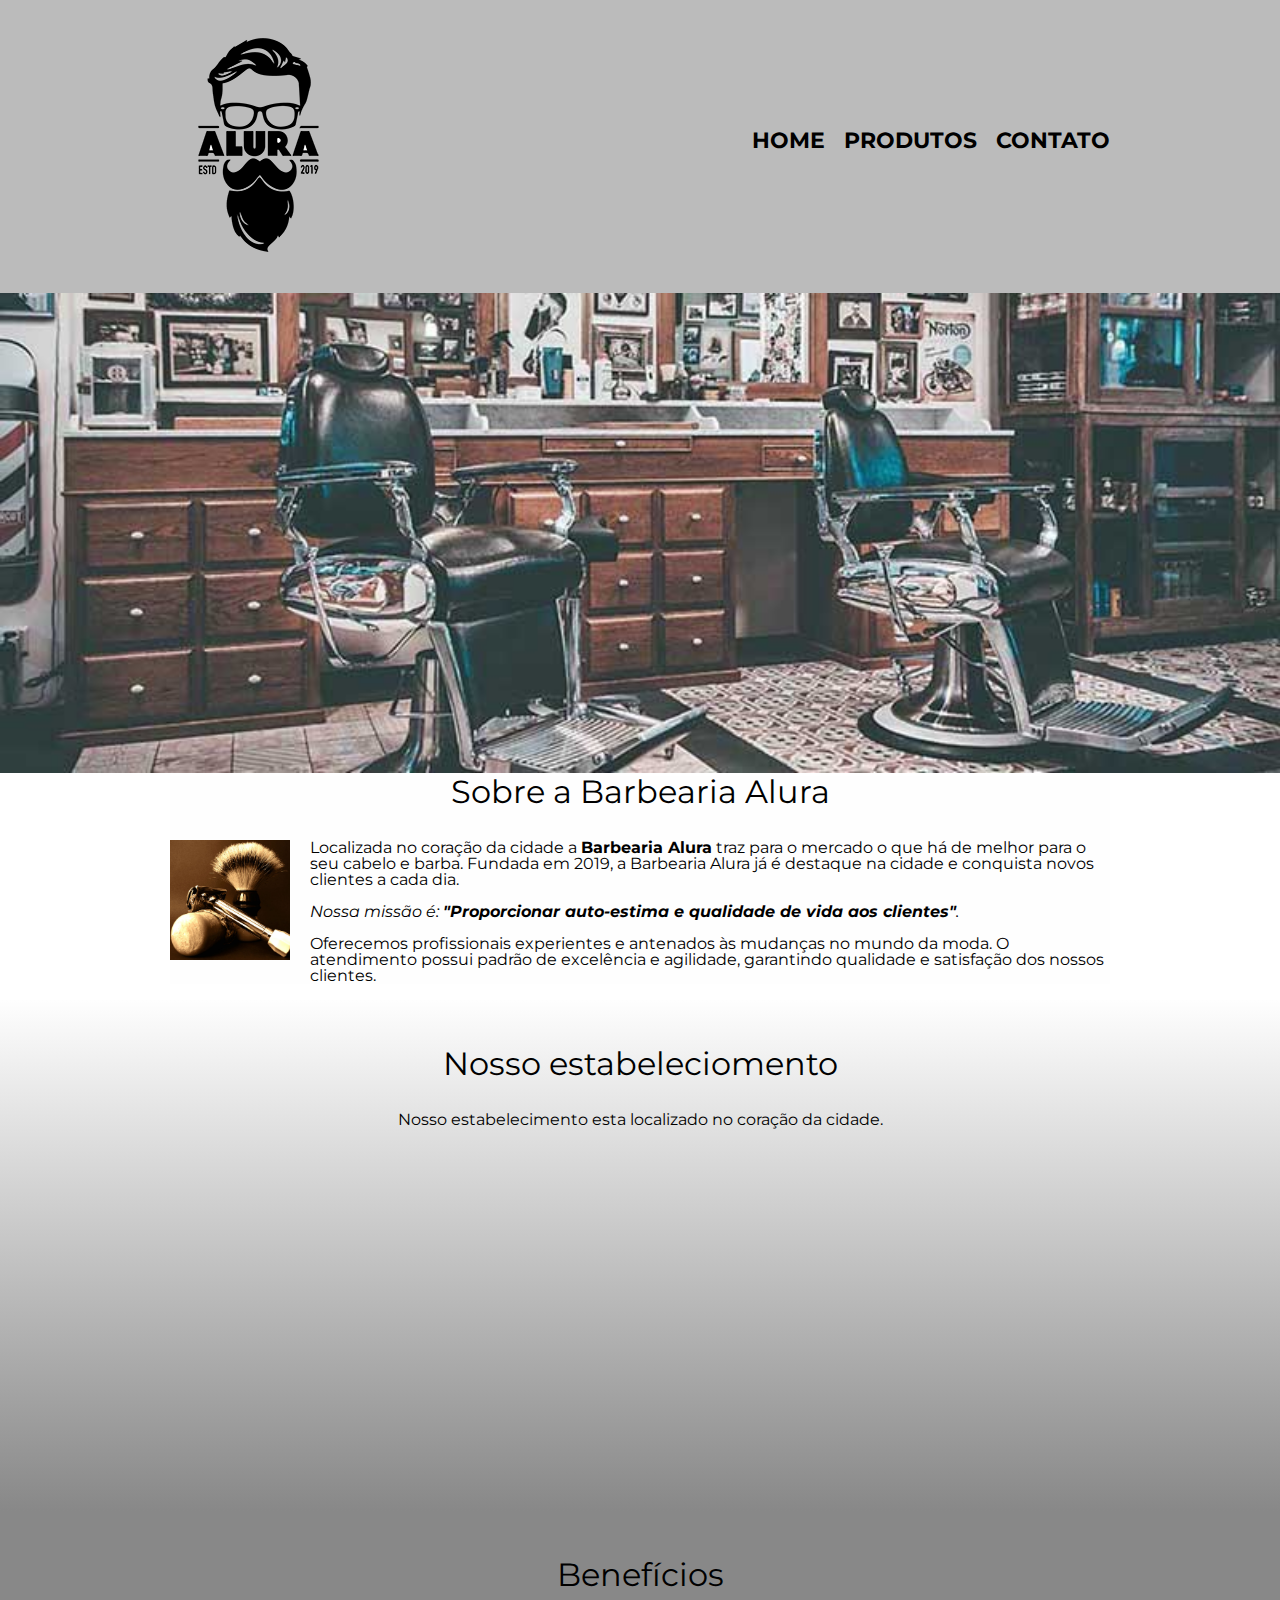
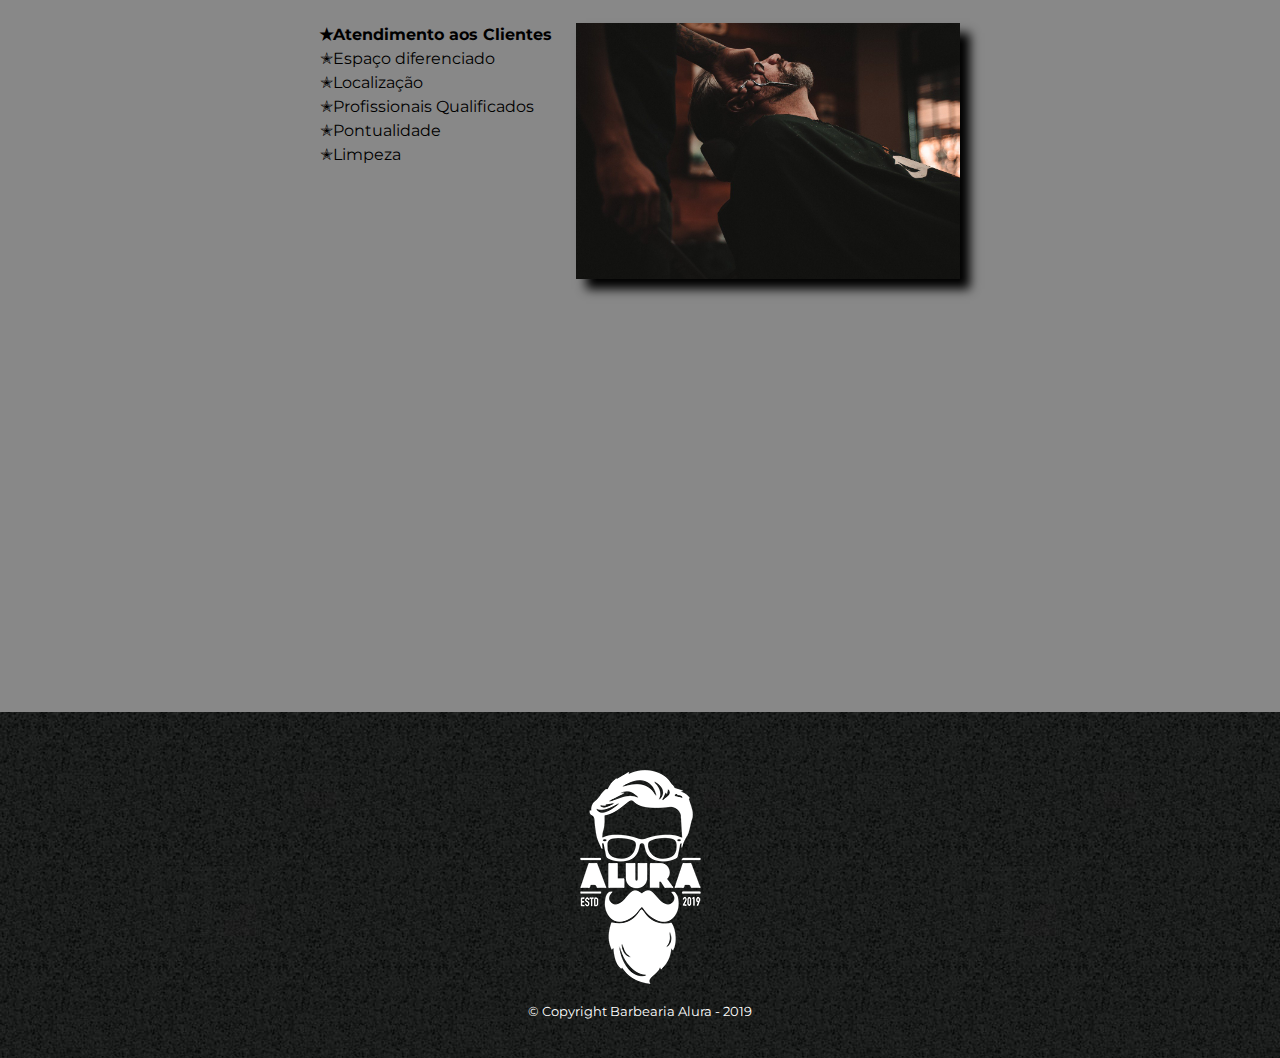
<file: index.html>
<!DOCTYPE html>
<html lang="pt-br">
	<head>
		<meta charset="UTF-8">
		<meta name="viewport" content="width=device-width">
		<title>Barbearia Alura</title>
		<link rel="stylesheet" href="reset.css">
        <link rel="stylesheet" href="style.css">
		<link href="https://fonts.googleapis.com/css?family=Montserrat&display=swap" rel="stylesheet">
	</head>

	<body>
		<header>
            <div class="caixa">
                <h1>
                    <img src="/imagens/logo.png" >
                </h1>
                <nav>    
                    <ul>
                        <li> <a href="index.html">Home</a> </li>
                        <li> <a href="produtos.html">Produtos</a> </li>
                        <li> <a href="contato.html">Contato</a></li>
                    </ul>
                </nav>
            </div>
        </header>

		<img class="banner" src="/imagens/banner.jpg">

		<main>
			<section class="principal">
				<h2 class="titulo-principal">Sobre a Barbearia Alura</h2>

				<img class= "utensilios "src="/imagens/utensilios.jpg" alt="Utensilios de um barbeiro.">
		
				<p>Localizada no coração da cidade a <strong>Barbearia Alura</strong> traz para o mercado o que há de melhor para o seu cabelo e barba. Fundada em 2019, a Barbearia Alura já é destaque na cidade e conquista novos clientes a cada dia.</p>

				<p id="missao"><em>Nossa missão é: <strong>"Proporcionar auto-estima e qualidade de vida aos clientes"</strong>.</em></p>

				<p>Oferecemos profissionais experientes e antenados às mudanças no mundo da moda. O atendimento possui padrão de excelência e agilidade, garantindo qualidade e satisfação dos nossos clientes.</p>
			</section>

			<section class="mapa">
				<h3 class="titulo-principal">Nosso estabeleciomento</h3>

				<p>Nosso estabelecimento esta localizado no coração da cidade.</p>
				<div class="mapa-conteudo">
					<iframe src="https://www.google.com/maps/embed?pb=!1m18!1m12!1m3!1d7692761.7127901185!2d-50.977116271644114!3d-19.702774085096646!2m3!1f0!2f0!3f0!3m2!1i1024!2i768!4f13.1!3m3!1m2!1s0x94ce5a2b2ed7f3a1%3A0xab35da2f5ca62674!2sCaelum%20-%20Escola%20de%20Tecnologia!5e0!3m2!1spt-BR!2sbr!4v1626234735885!5m2!1spt-BR!2sbr" 
					width="100%" height="300" style="border:0;" allowfullscreen="" loading="lazy"></iframe>
				</div>
				
			</section>

			<section class="beneficios">
				<h3 class="titulo-principal">Benefícios</h3>

				<div class="conteudo-beneficios">
					<ul class="lista-beneficios"> 
						<li class="itens">Atendimento aos Clientes</li>
						<li class="itens">Espaço diferenciado</li>
						<li class="itens">Localização</li>
						<li class="itens">Profissionais Qualificados</li>
						<li class="itens">Pontualidade</li>
						<li class="itens">Limpeza</li>
					</ul><img src="/imagens/beneficios.jpg" class="imagem-beneficios">
				</div>
				<div class="video">
					
					<iframe width=100% height="315" src="https://www.youtube.com/embed/wcVVXUV0YUY" title="YouTube video player" 
						frameborder="0" allow="accelerometer; autoplay; clipboard-write; encrypted-media; gyroscope; picture-in-picture" allowfullscreen>
					</iframe>
				</div>
			</section >
		</main>

		
		<footer>
            <img src="/imagens/logo-branco.png">
            <p class="copyright">
                &copy; Copyright Barbearia Alura - 2019
            </p>
        </footer>

	</body>
</html>
</file>
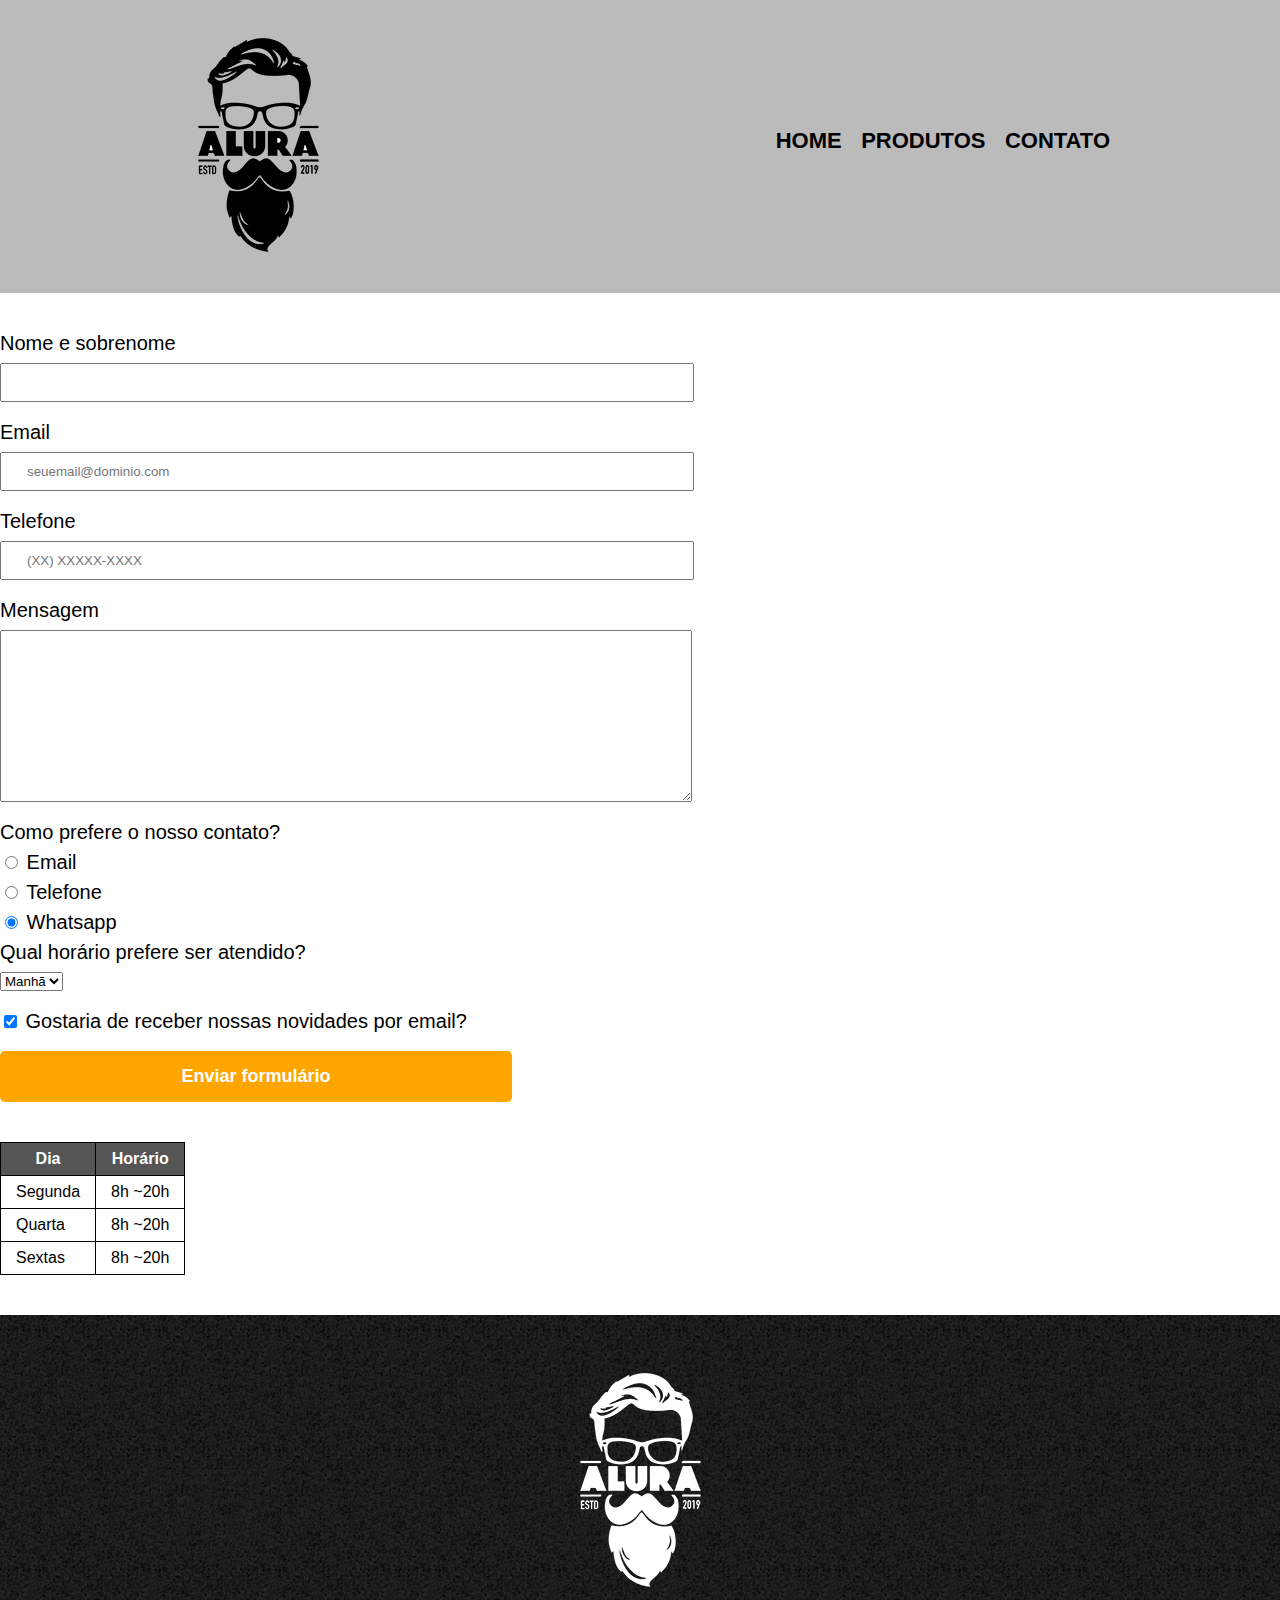
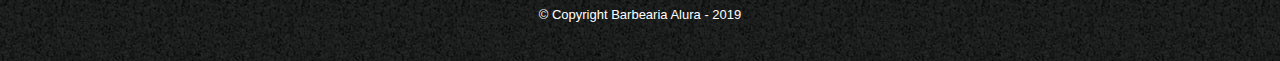
<file: contato.html>
<!DOCTYPE html>
<html>
    <head>
        <meta charset="UTF-8">
        <title>Contato - Barbearia Alura</title>

        <link rel="stylesheet" href="reset.css">
        <link rel="stylesheet" href="style.css">
    </head>
    <body>
        <header>
            <div class="caixa">
                <h1>
                    <img src="/imagens/logo.png" alt="Logo da Barbearia Alura" >
                </h1>
                <nav>    
                    <ul>
                        <li> <a href="index.html">Home</a> </li>
                        <li> <a href="produtos.html">Produtos</a> </li>
                        <li> <a href="contato.html">Contato</a></li>
                    </ul>
                </nav>
            </div>
        </header>

        <main>
            <form>
                <label for="nome-sobrenome" >Nome e sobrenome</label>
                <input type="text" id="nome-sobrenome" class="input-padrao" required >  

                <label for="email" >Email</label>
                <input type="email" id="email" class="input-padrao" required placeholder="seuemail@dominio.com">

                <label for="telefone "> Telefone</label>
                <input type="tel" id="telefone" class="input-padrao" required placeholder="(XX) XXXXX-XXXX">

                <label for="mensagem"> Mensagem</label>
                <textarea id="mensagem" cols="70" rows="10" class="input-padrao" required></textarea>
                <fieldset>
                    
                    <legend>Como prefere o nosso contato?</legend>

                    <label for="radio-email"> <input name="contato" type="radio" value="email" id="radio-email"> Email</label>
                    

                    <label for="radio-telefone"> <input name="contato" type="radio" value="telefone" id="radio-telefone"> Telefone</label>
                    

                    <label for="radio-whatsapp"> <input name="contato" type="radio" value="whatsapp" id="radio-whatsapp" checked> Whatsapp</label>

                </fieldset> 
                <fieldset>
                    <legend>Qual horário prefere ser atendido?</legend>
                    <select>
                        <option> Manhã</option>
                        <option> Tarde</option>
                        <option> Noite</option>
                    </select>
                </fieldset>
                <label class="checkbox"> 
                    <input type="checkbox" checked> Gostaria de receber nossas novidades por email? 
                </label>

                <input type="submit" value="Enviar formulário" class="enviar">
            </form>

            <table>
                <thead>
                    <tr>                    
                        <th>Dia</th>
                        <th>Horário</th>
                    </tr>
                </thead>
                <tbody>
                    <tr>
                        <td>Segunda</td>
                        <td>8h ~20h</td>
                    </tr>
                    <tr>
                        <td>Quarta</td>
                        <td>8h ~20h</td>
                    </tr>
                    <tr>
                        <td>Sextas</td>
                        <td>8h ~20h</td>
                    </tr>    
                </tbody>
            </table>
        </main>

        <footer>
            <img src="/imagens/logo-branco.png" alt="Logo da Barbearia Alura">
            <p class="copyright">
                &copy; Copyright Barbearia Alura - 2019
            </p>
        </footer>
        
    </body>
</hmtl>
</file>
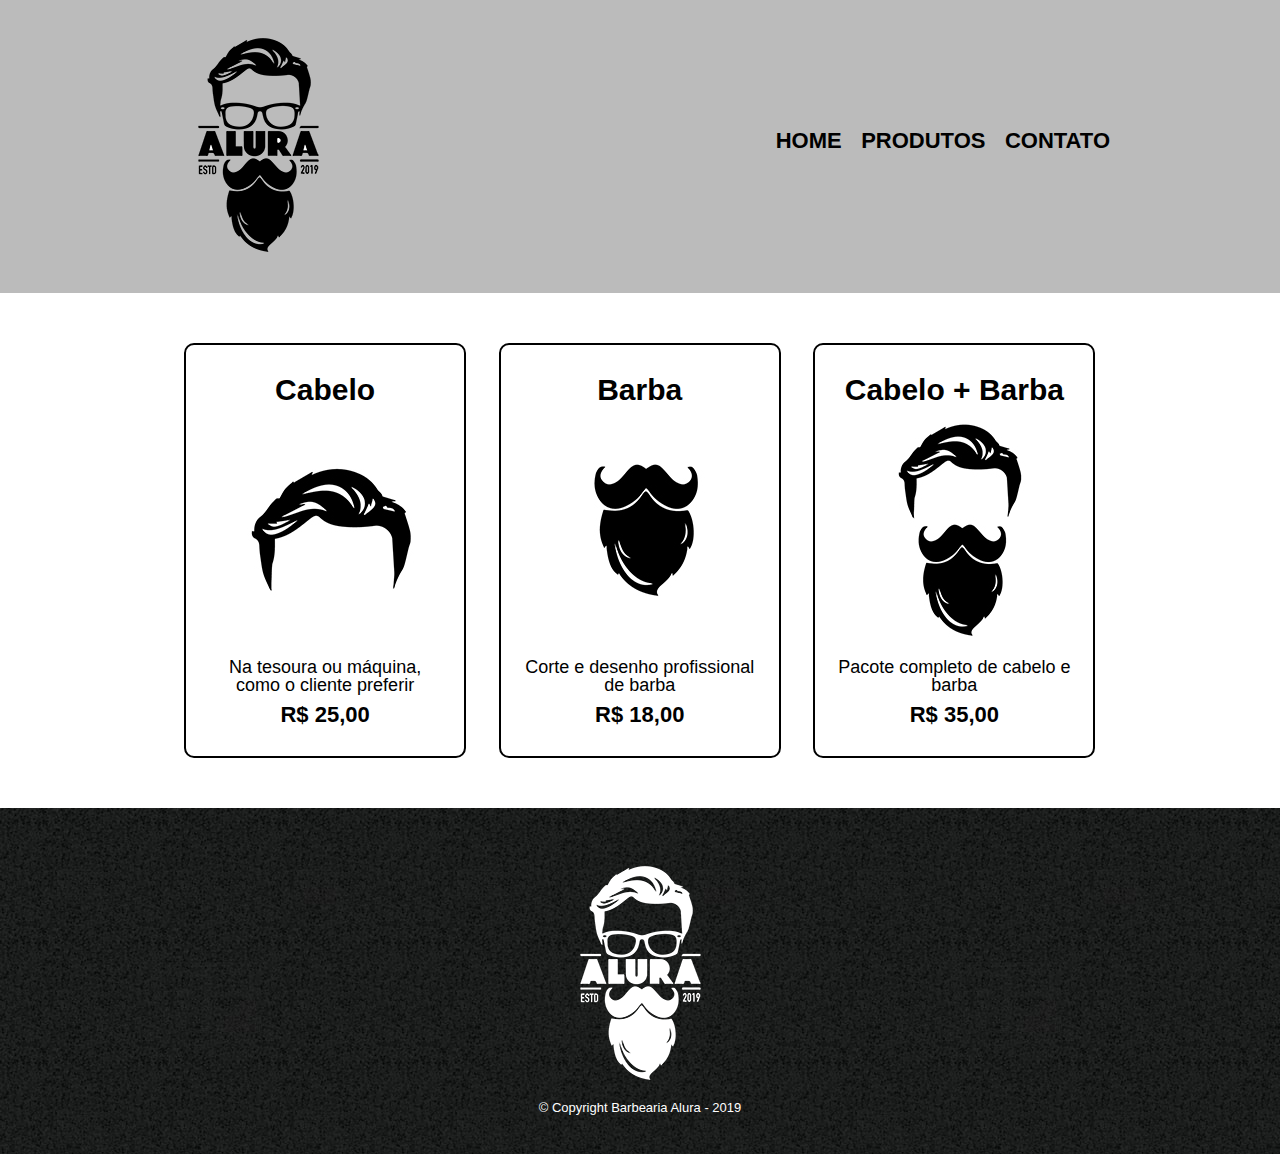
<file: produtos.html>
<!DOCTYPE html>
<html>
    <head>
        <meta charset="UTF-8">
        <title>Produtos - Barbearia Alura</title>

        <link rel="stylesheet" href="reset.css">
        <link rel="stylesheet" href="style.css">
    </head>
    <body>
        <header>
            <div class="caixa">
                <h1>
                    <img src="/imagens/logo.png" >
                </h1>
                <nav>    
                    <ul>
                        <li> <a href="index.html">Home</a> </li>
                        <li> <a href="produtos.html">Produtos</a> </li>
                        <li> <a href="contato.html">Contato</a></li>
                    </ul>
                </nav>
            </div>
        </header>

        <main>
            <ul class="produtos">    
                <li> 
                    <h2>Cabelo</h2>
                    <img src="/imagens/cabelo.jpg" >
                    <p class="produto-descricao">Na tesoura ou máquina, como o cliente preferir</p>
                    <p class="produto-preco">R$ 25,00</p>
                </li> 
                <li> 
                    <h2>Barba</h2>
                    <img src="/imagens/barba.jpg" >
                    <p class="produto-descricao">Corte e desenho profissional de barba</p>
                    <p class="produto-preco">R$ 18,00</p>
                </li> 
                <li> 
                    <h2>Cabelo + Barba</h2>
                    <img src="/imagens/cabelo+barba.jpg">
                    <p class="produto-descricao">Pacote completo de cabelo e barba </p>
                    <p class="produto-preco" >R$ 35,00</p>
                </li> 
            </ul>
        </main>

        <footer>
            <img src="/imagens/logo-branco.png">
            <p class="copyright">
                &copy; Copyright Barbearia Alura - 2019
            </p>
        </footer>
        
    </body>
</html>
</file>
<file: style.css>
body{
    font-family: 'Montserrat', sans-serif;
}

header{
    background: #BBBBBB;
    padding: 20px 0;
}

.caixa{
    position: relative;
    width: 940px;
    margin: 0 auto;
}

nav{
    position: absolute;
    top: 110px;
    right: 0;
}

nav li{
    display: inline;
    margin: 0 0 0 15px;
}

nav a{
    text-transform: uppercase;
    color: #000000;
    font-weight: bold;
    font-size: 22px;
    text-decoration: none;
}

nav a:hover{
    color: #C78C19;
    text-decoration: underline;
}

.produtos {
    width: 940px;
    margin: 0 auto;
    padding: 50px 0;
}

.produtos li{
    display: inline-block;
    text-align: center;
    width: 30%;
    vertical-align: top;
    margin: 0 1.5%;
    padding: 30px 20px;
    box-sizing: border-box;
    border: #000000 solid 2px;
    border-radius: 10px;
}

.produtos li:hover{
    border-color: #C78C19;
}

.produtos li:hover h2{
    font-size: 34px;
}

.produtos li:active{
    border-color: #088C19;
}

.produtos h2{
    font-size: 30px;
    font-weight: bold;
}

.produto-descricao{
    font-size: 18px;
}

.produto-preco{
    font-size: 22px;
    font-weight: bold;
    margin-top: 10px;
}

footer {
    text-align: center;
    background: url("/imagens/bg.jpg");
    padding: 40px 0;
}

.copyright {
    color: #FFFFFF;
    font-size: 13px;
    margin: 20px, 0, 0;
}

main{

}

form{
    margin: 40px 0 ;
}

form label, form legend{
    display: block;
    font-size: 20px;
    margin: 0 0 10px;
}

.input-padrao{
    display: block;
    margin: 0 0 20px;
    padding: 10px 25px;
    width: 50%;
}

.checkbox{
    margin: 20px 0;
}

.enviar{
    width: 40%;
    padding: 15px 0;
    background: orange;
    color: white;
    font-weight: bold;
    font-size: 18px;
    border: none;
    border-radius: 5px;
    transition: 1s all;
    cursor:pointer;
}

.enviar:hover{
    background: darkorange;
    transform: scale(1.2);
}

table{
    margin: 20px 0 40px;
}

thead{
    background: #555555;
    color:white;
    font-weight: bold;
}

td, th{
    border: 1px solid #000000;
    padding: 8px 15px;
}

/* css da página inicial */
.banner{
    width: 100%;
}

.titulo-principal{
    text-align: center;
    font-size: 2em;
    margin: 0 0 1em;
    clear: left;
    /* color:rgba(0,0,0,0.3);  cor com opacidade*/
    /* text-shadow: 2px 2px red; sombra em textos*/
}

.principal{
    margin: 3em 0;
    background: #FEFEFE ;
    width: 940px;
    margin: 0 auto;
}

.principal p{
    margin: 0 0 1em;
}

.principal strong{
    font-weight: bold;
}

.principal em {
    font-style: italic;
}

.utensilios{
    width: 120px;
    float: left;
    margin: 0 20px 20px 0;
}

.mapa{
    padding: 3em 0;
    background: linear-gradient(#FEFEFE,#888888);
}
.mapa-conteudo{
    width: 940px;
    margin: 0 auto;
}

.mapa p {
    margin: 0 0 2em;
    text-align: center;
}

.beneficios{
    padding: 3em 0;
    background: #888888;
}

.conteudo-beneficios{
    width: 640px;
    margin: 0 auto;
}

.lista-beneficios{
    width: 40%;
    display: inline-block;
    vertical-align: top;
}

.itens{
    line-height: 1.5;
}

.itens::before{
    content: "✭";
}

.itens:first-child{
    font-weight: bold;
}

.imagem-beneficios{
    opacity: 1;
    width: 60%;
    transition: 400ms;
    box-shadow: 10px 10px 10px 0 #000000
}

.imagem-beneficios:hover{
    opacity: 0.3;
}

.video{
    width: 560px;
    margin: 2em auto;
}

@media screen and (max-width: 480px) {
    .caixa, .principal, .conteudo-beneficios, .mapa-conteudo, .video{
        width: auto;
    }

    h1{
        text-align: center;
    }

    nav{
        position: static;
    }
    .lista-beneficios, .imagem-beneficios{
        width: 100%;
    }
}

/*
Seletores avançados(apenas para fins de estudo):

    escolhendo apenas os filhos diretos de main
    main > p{
        background: red;
    }
    escolhendo o primeiro irmão de img
    img + p{
        background: blue;
    }
    escolhendo todos os irmãos de img
    img ~ p {
    background-color: yellow;
    }
    escolhendo todos os p de .principal que não são da classe missao
    .principal p:not(#missao){
        background: orange;
    }
*/
</file>
